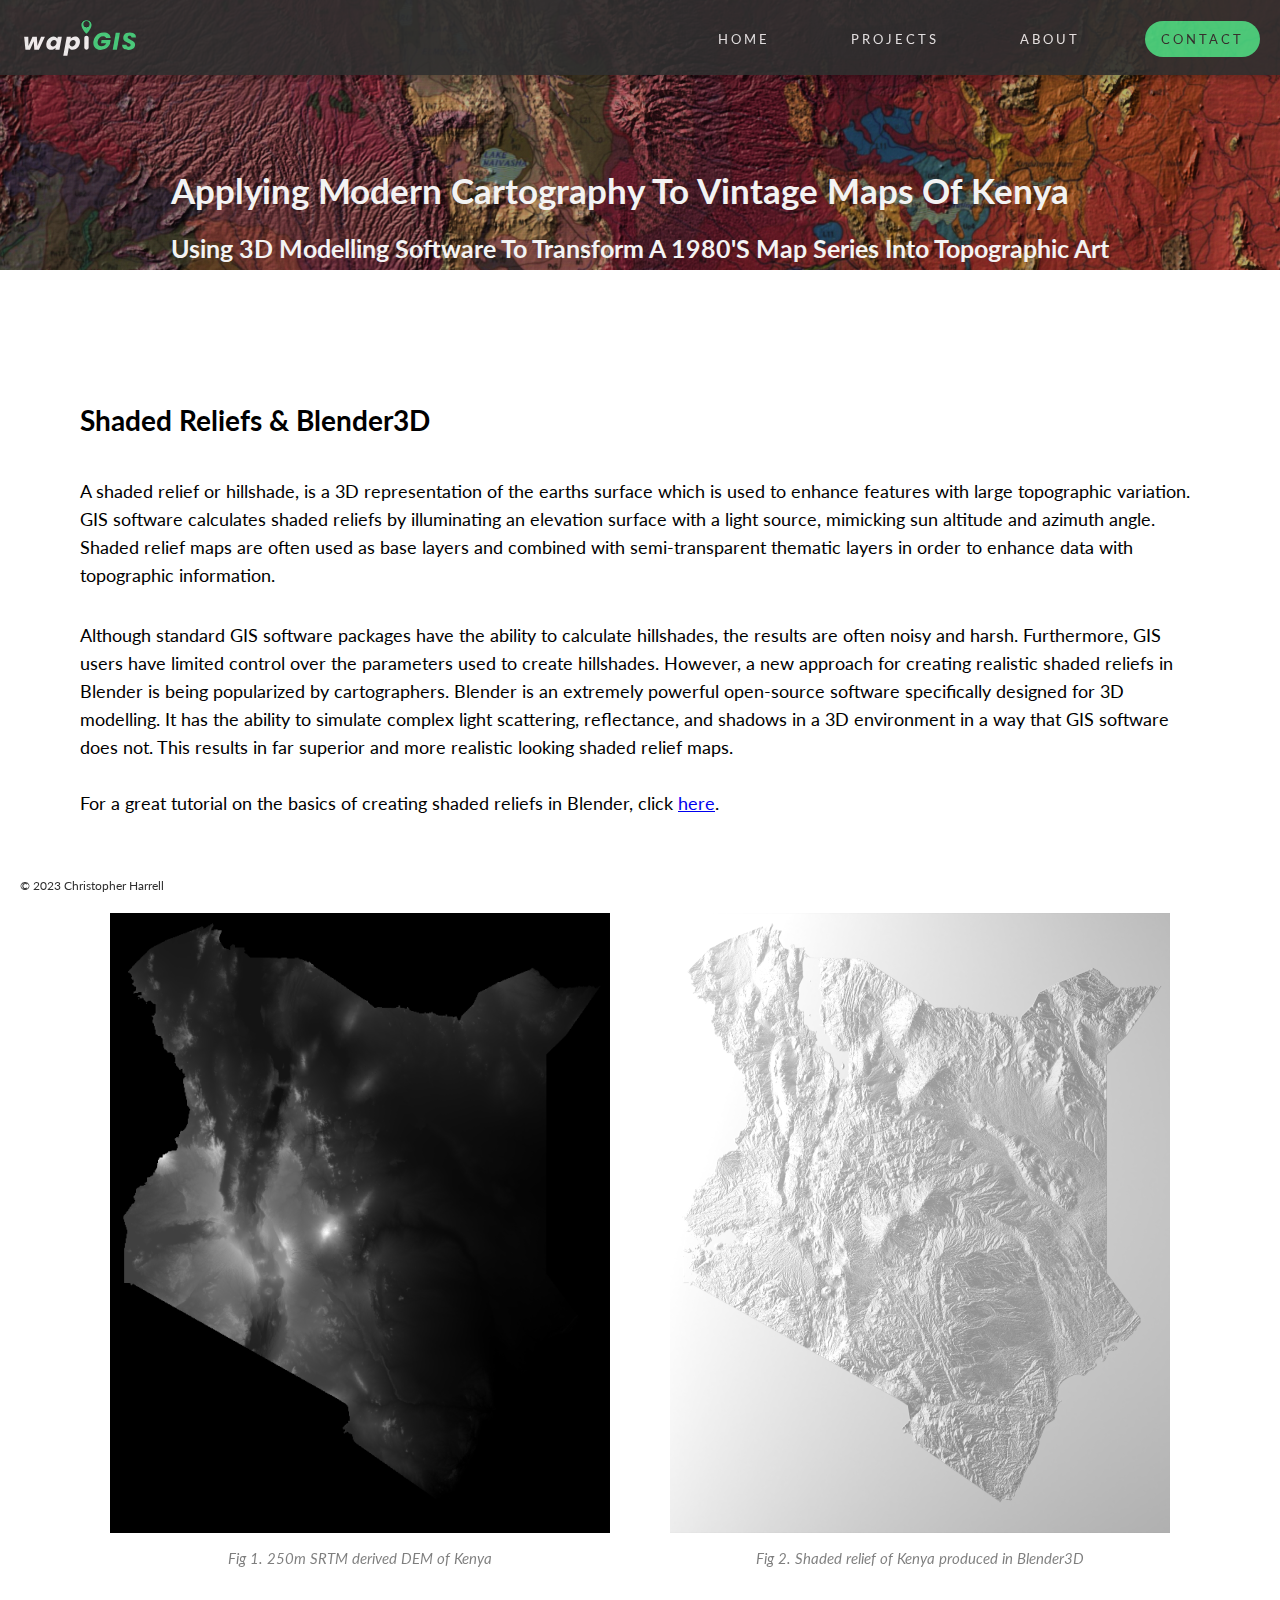
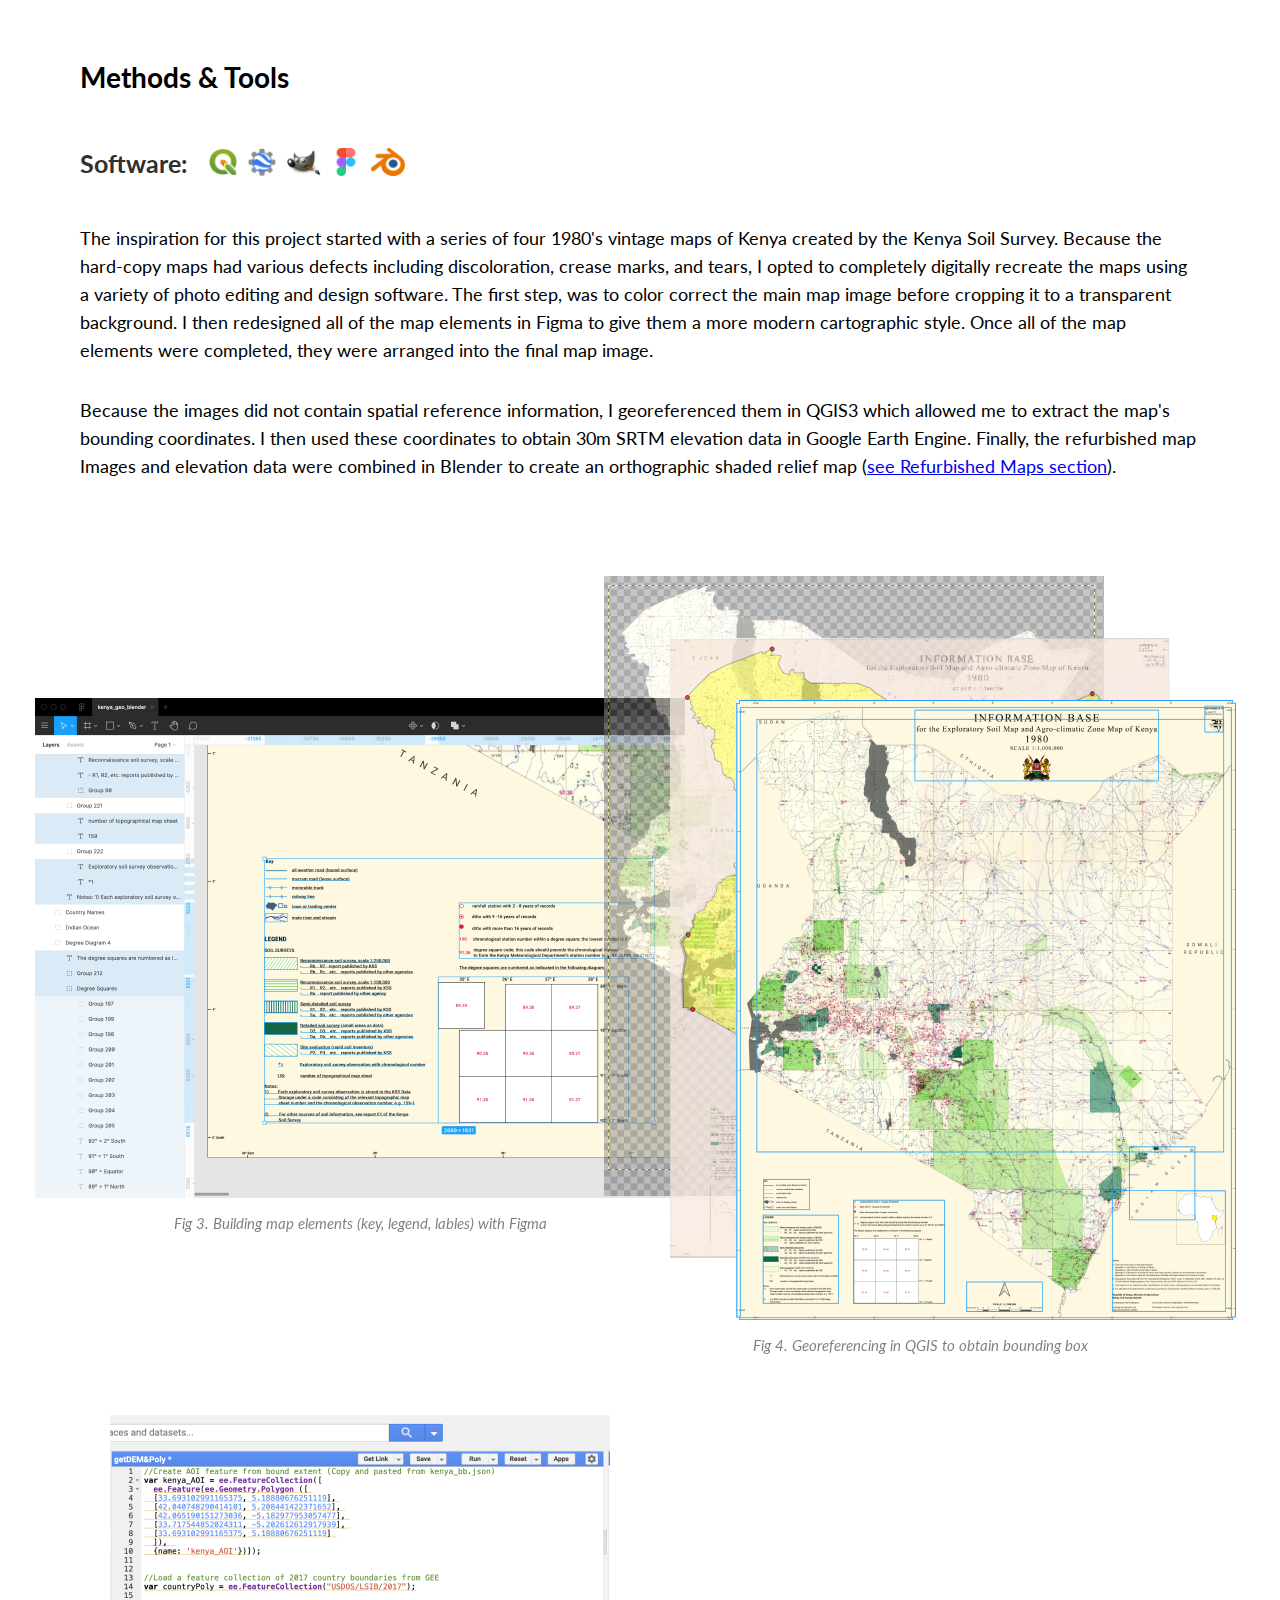
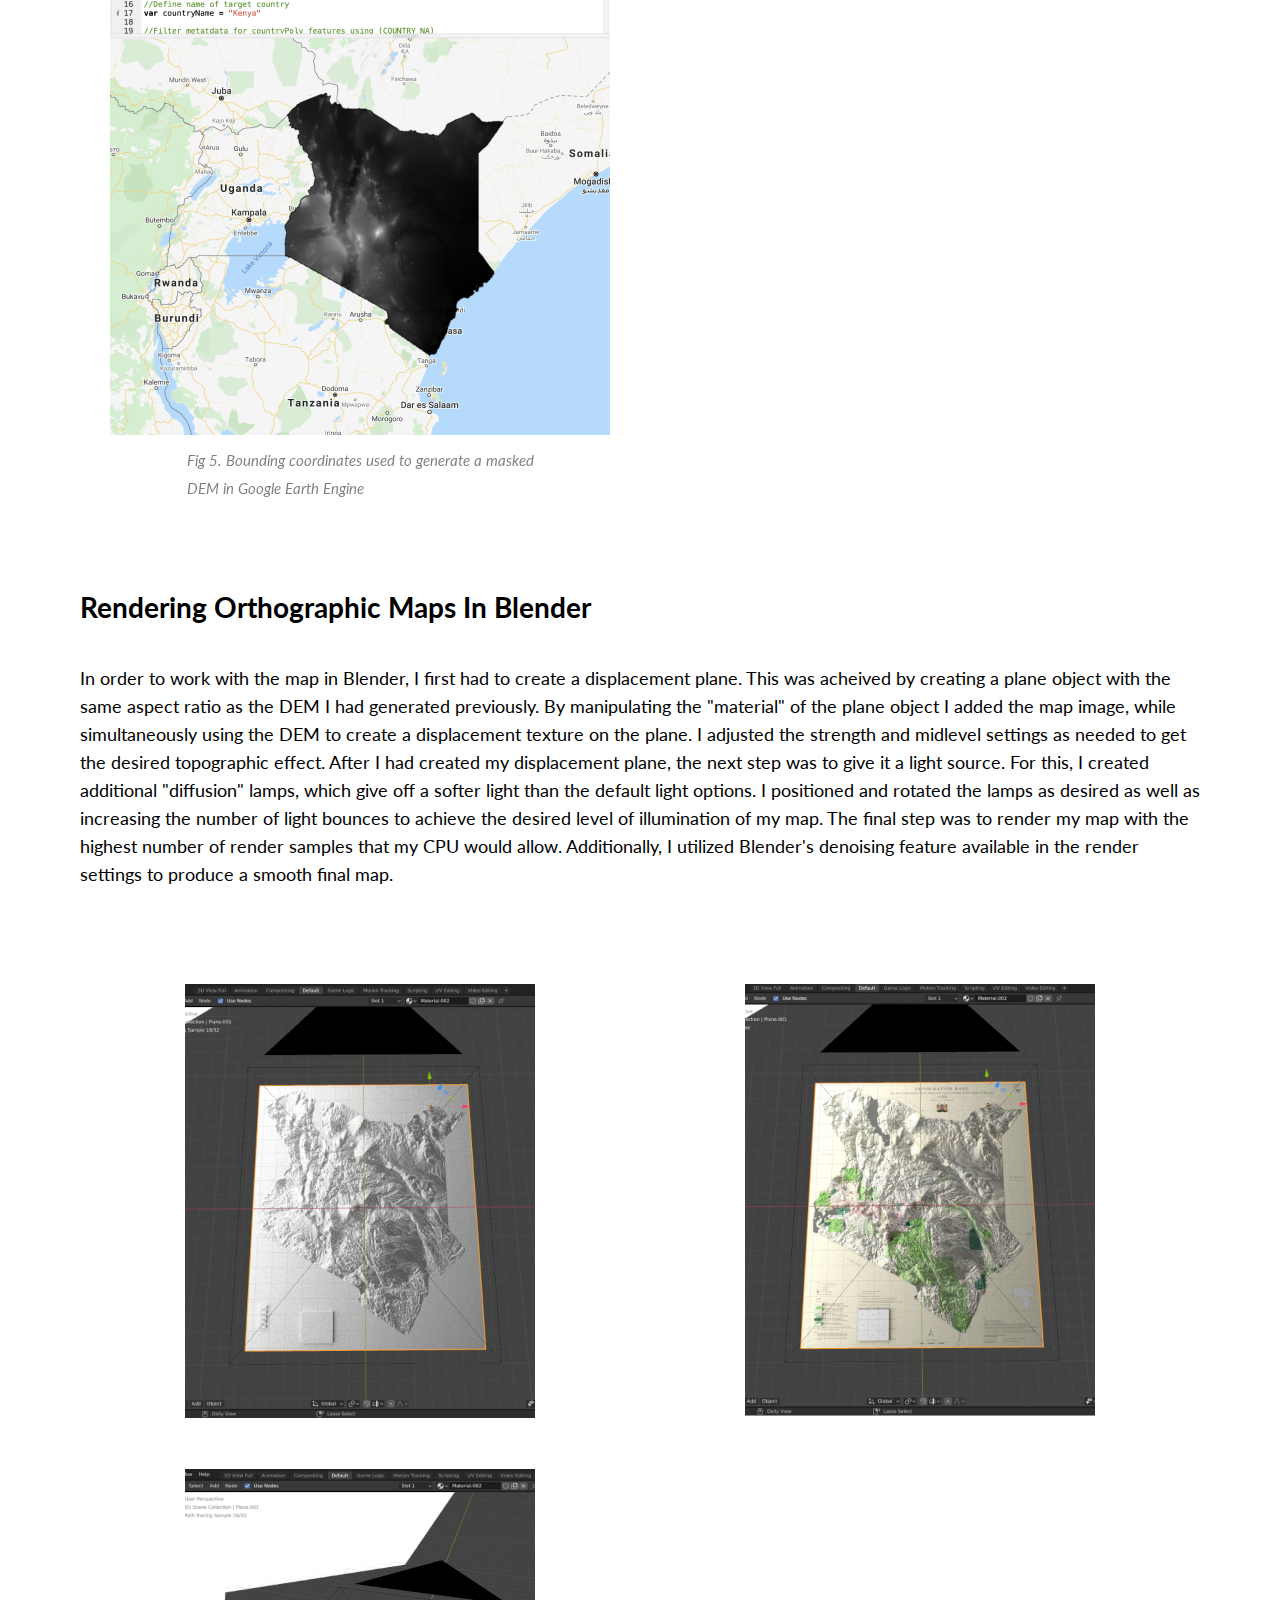
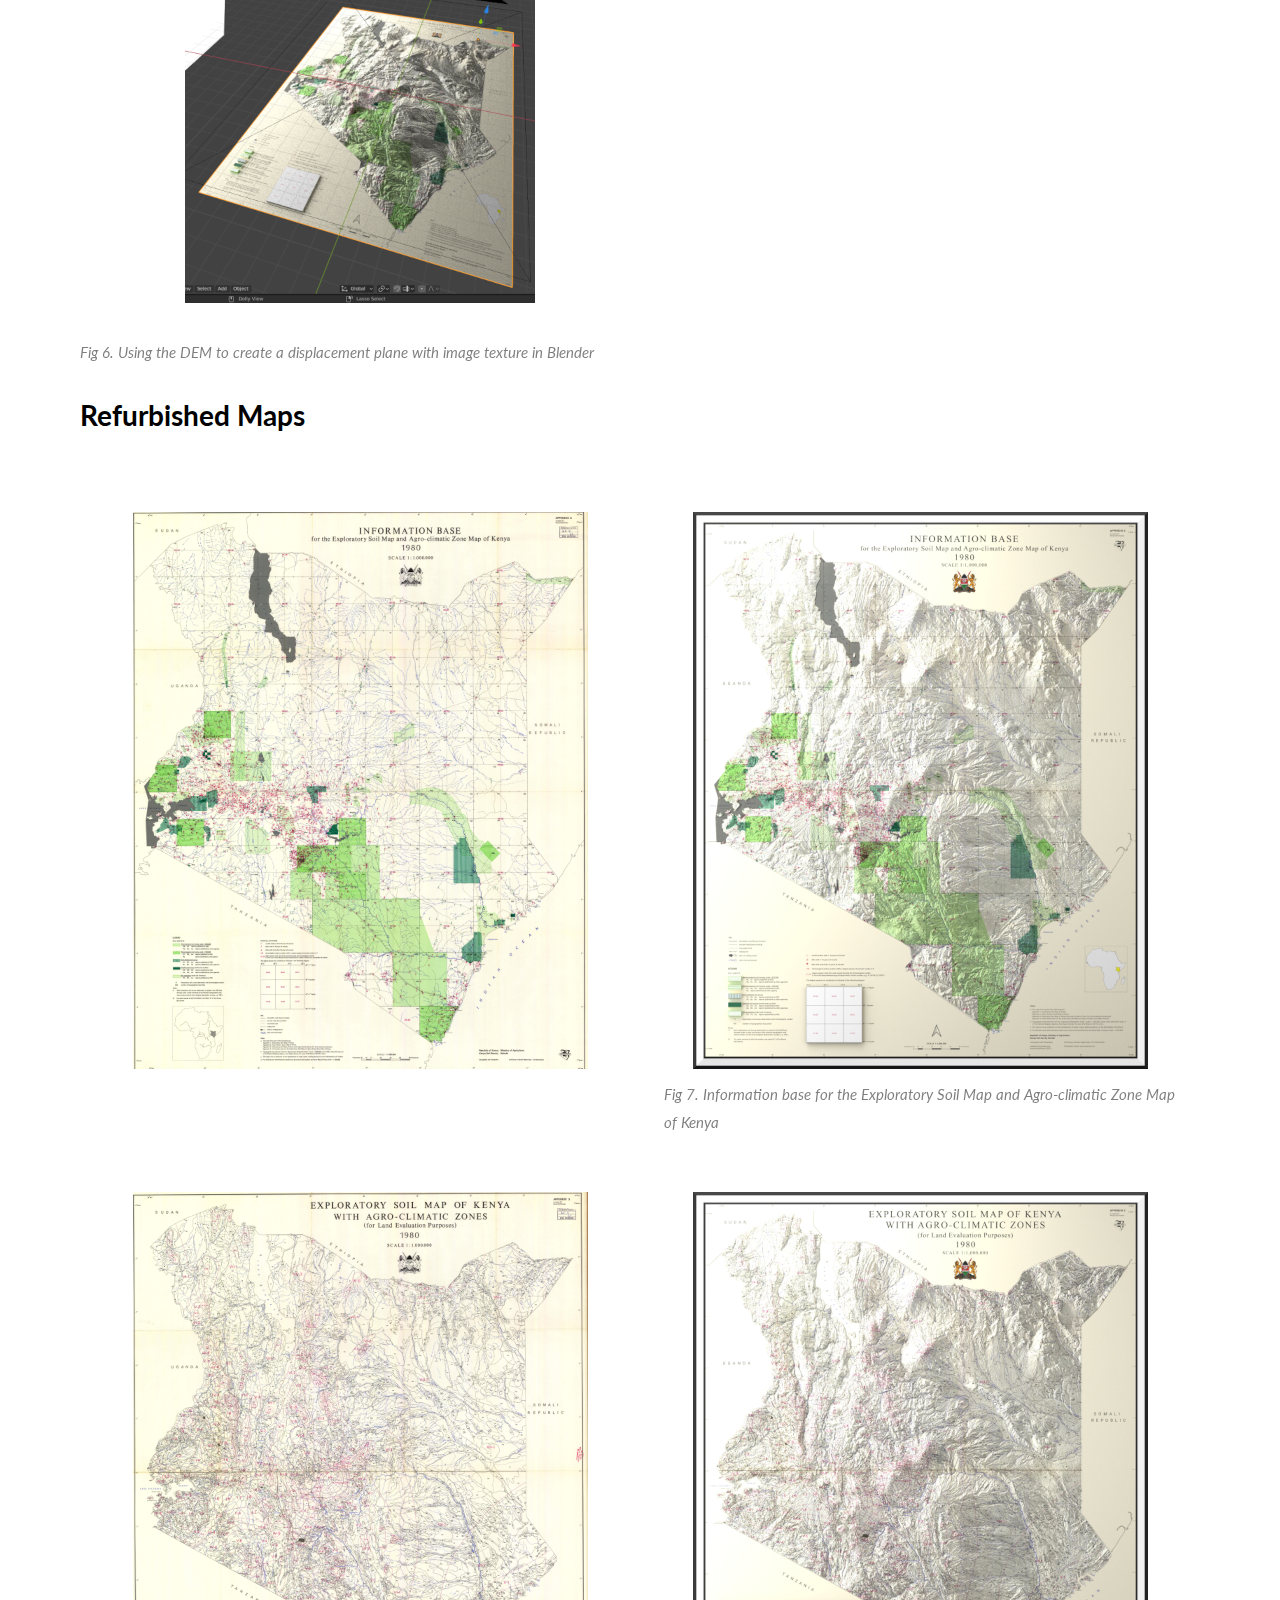
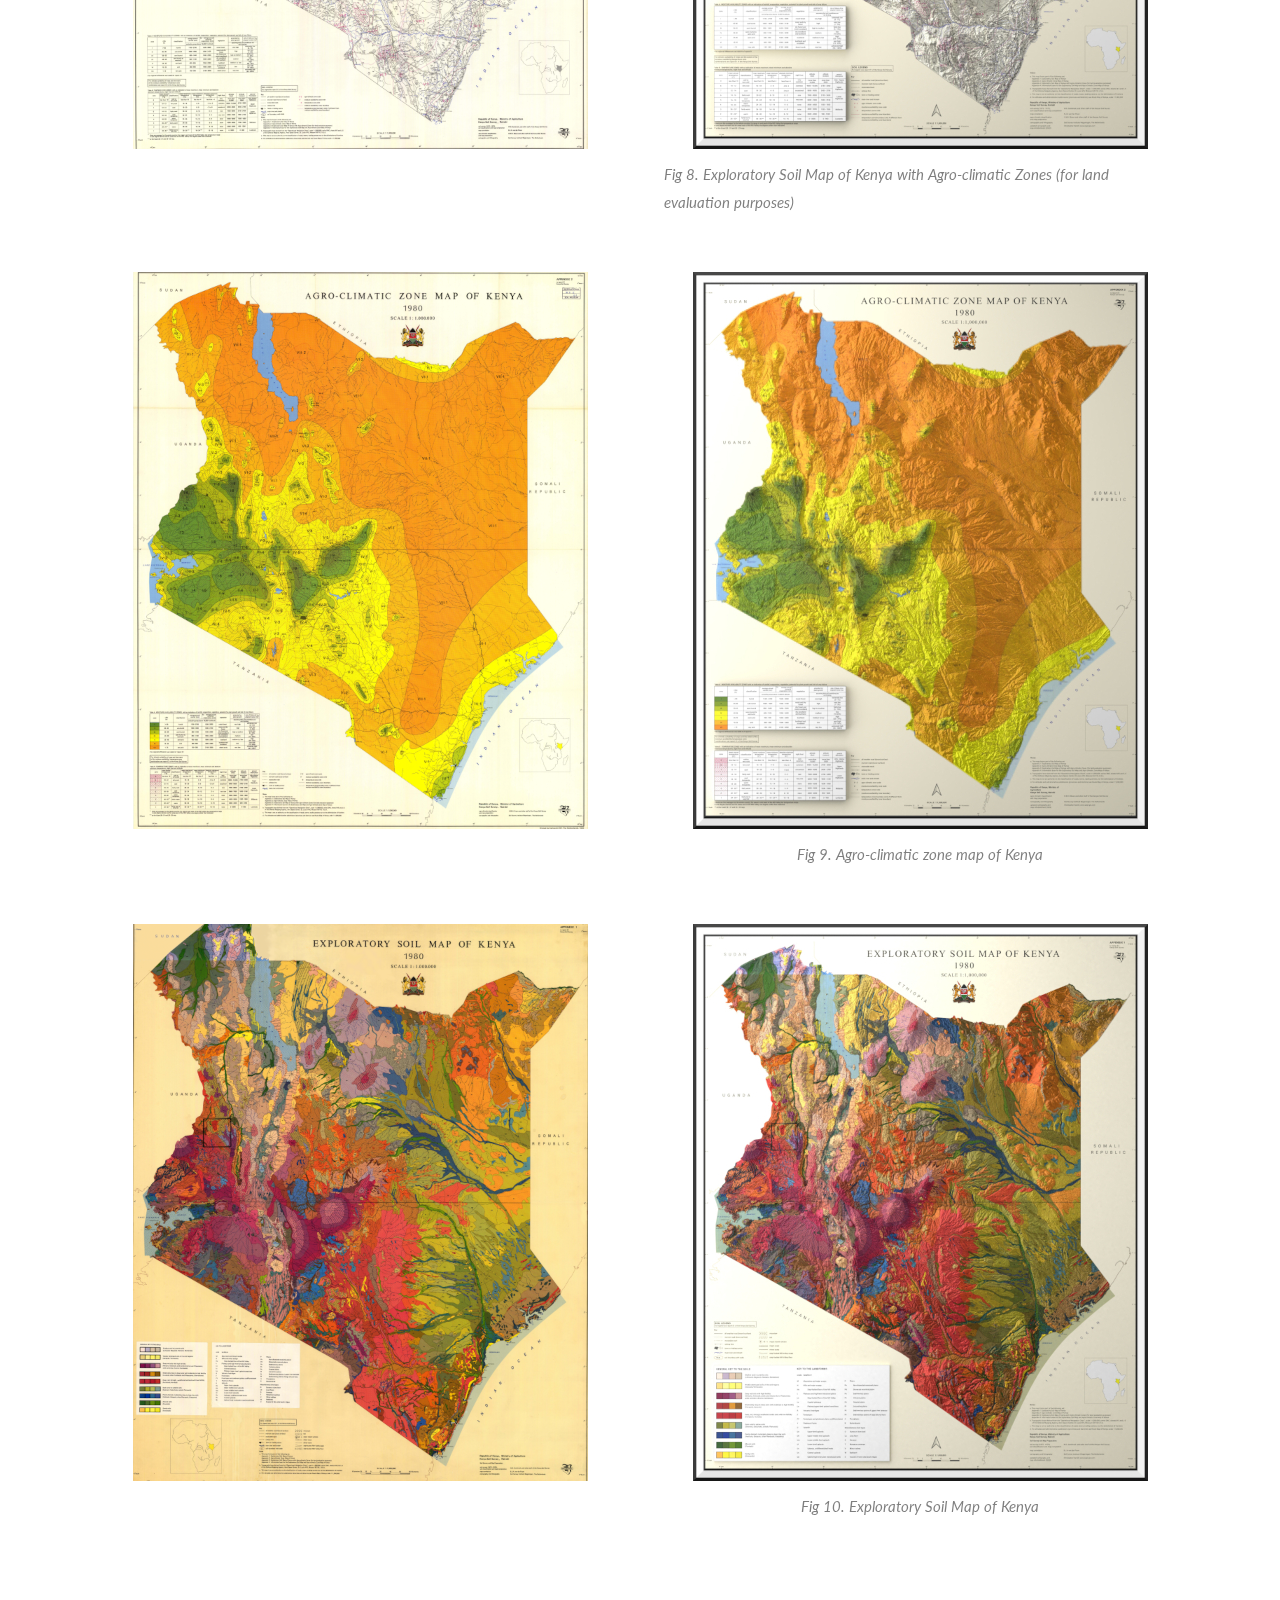
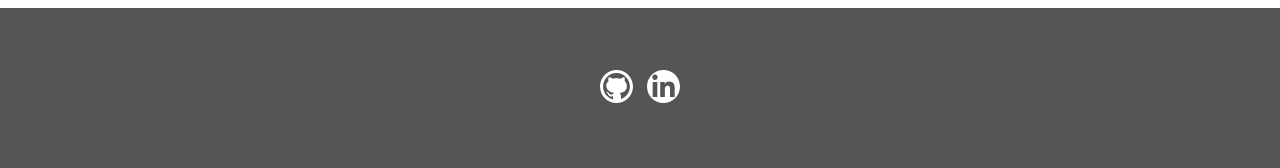
<file: HTML/kenya_carto.html>
<!DOCTYPE html>
<html lang="en">
<head>
    <meta charset="UTF-8">
    <meta name="viewport" content="width=device-width, initial-scale=1.0">
    <meta http-equiv="X-UA-Compatible" content="ie=edge" />
    <title>Kenya Cartography</title>
    <link rel="icon" href="../Images/Logo/location_pin.svg" type="image/icon" type="wapi-icon">
    <link href="https://fonts.googleapis.com/css?family=Lato&family=Montserrat&family=Poppins" rel="stylesheet"/>
    <link rel="stylesheet" href="../CSS/kenya_carto_style.css"/>
</head>
<body>
    <div id="nav-wrapper"><!--Navbar-->
        <nav id="navbar" class="page-container">
            <a href="../index.html#home" class="logo-wrapper"><!--Logo-->
                <img
                    src="/Images/Logo/wapi-logo.svg"
                    alt="desktop logo"
                    id="logo-desktop"
                />
            </a>
            <div class="nav-links"><!--Nav Links-->
                <div class="nav-link"><div class="nav-link-wrap"><img id="hover-pin" src="/Images/Logo/location_pin.svg" alt="location pin"><a href="../index.html#home">home</a></div></div>
                <div class="nav-link"><div class="nav-link-wrap"><img id="hover-pin" src="/Images/Logo/location_pin.svg" alt="location pin"><a href="../index.html#projects">projects</a></div></div>
                <div class="nav-link"><div class="nav-link-wrap"><img id="hover-pin" src="/Images/Logo/location_pin.svg" alt="location pin"><a href="../index.html#about-me">about</a></div></div>
                <div class="nav-link"><div class="nav-link-wrap"><img id="hover-pin" src="/Images/Logo/location_pin.svg" alt="location pin"><a id="contact-link" href="../index.html#contact">contact</a></div></div>       
            </div>
            <!--Mobile Burger-->
            <div class="menu-btn">
                <div class="menu-btn_burger"></div>
            </div>
        </nav>
    </div>

    <div class="hero-image"></div>

    <section class="main page-container"><!--Main Page Content-->
        <main class="main-grid">
            <div class="titles">
                <h1 class="page-title">applying modern cartography to vintage maps of kenya</h1>
                <h2 class="subtitle">using 3D modelling software to transform a 1980's map series into topographic art</h2>
            </div>
            <div class="main-content page-container">
                <div class="main-text">
                    <div id="intro" class="section section1">
                        <h2 class="s1 header">shaded reliefs & blender3D</h2>
                        <p>A shaded relief or hillshade, is a 3D representation of the earths surface which is used to enhance features with 
                            large topographic variation. GIS software calculates shaded reliefs by illuminating an elevation surface with a 
                            light source, mimicking sun altitude and azimuth angle. Shaded relief maps are often used as base layers and 
                            combined with semi-transparent thematic layers in order to enhance data with topographic information. </p>
                            
                        <p>Although standard GIS software packages have the ability to calculate hillshades, the results are often noisy and harsh.
                            Furthermore, GIS users have limited control over the parameters used to create hillshades. However, a new approach for creating
                            realistic shaded reliefs in Blender is being popularized by cartographers. Blender is an extremely powerful open-source software 
                            specifically designed for 3D modelling. It has the ability to simulate complex light scattering, reflectance, and shadows in 
                            a 3D environment in a way that GIS software does not. This results in far superior and more realistic looking shaded relief maps. 
                            <br><br> 
                            For a great tutorial on the basics of creating shaded reliefs in Blender, click 
                            <a href="https://somethingaboutmaps.wordpress.com/2017/11/16/creating-shaded-relief-in-blender/">here</a>.</p>

                        <div class="figures">
                            <div class="figure">
                                <picture class="dem">
                                    <source media="(min-width:1280px)" srcset="/Images/Projects/Kenya_topographicMaps/kenya_250DEM_lg.png">
                                    <source media="(min-width:768px)" srcset="/Images/Projects/Kenya_topographicMaps/kenya_250DEM_med.png">
                                    <source media="(min-width:375px)" srcset="/Images/Projects/Kenya_topographicMaps/kenya_250DEM_sm.png">
                                    <img src="/Images/Projects/Kenya_topographicMaps/kenya_250DEM_sm.png" alt="">
                                </picture>
                                <p class="fig-caption">Fig 1. 250m SRTM derived DEM of Kenya</p>
                            </div>
                            <div class="figure">
                                <picture class="dem">
                                    <source media="(min-width:1280px)" srcset="/Images/Projects/Kenya_topographicMaps/kenya_250DEM_render_lg.png">
                                    <source media="(min-width:768px)" srcset="/Images/Projects/Kenya_topographicMaps/kenya_250DEM_render_med.png">
                                    <source media="(min-width:375px)" srcset="/Images/Projects/Kenya_topographicMaps/kenya_250DEM_render_sm.png">
                                    <img src="/Images/Projects/Kenya_topographicMaps/kenya_250DEM_render_sm.png" alt="">
                                </picture>
                                <p class="fig-caption">Fig 2. Shaded relief of Kenya produced in Blender3D</p>
                            </div>
                        </div>
                    </div>

                    <div id="methods" class="section section2">
                        <h2 class="s2 header">methods & tools</h2>
                        <div class="software">
                            <h2 class="subheader">software:</h2>
                            <div class="icons">
                                <a href="https://www.qgis.org/en/site/"><img src="../Images/Icons/qgis3-logo.png" alt="qgis3-logo" class="qgis"></a>
                                <a href="https://earthengine.google.com/"><img src="../Images/Icons/GEE-icon.png" alt="GEE-logo" class="gee"></a>
                                <a href="https://www.gimp.org/"><img src="../Images/Icons/gimp-logo.png" alt="gimp-logo" class="gimp"></a>
                                <a href="https://www.figma.com/"><img src="../Images/Icons/figma-logo.png" alt="figma-logo" class="figma"></a>
                                <a href="https://www.blender.org/"><img src="../Images/Icons/blender-logo.png" alt="blender-logo" class="blender"></a> 
                            </div>
                        </div>
                        <p>The inspiration for this project started with a series of four 1980's vintage maps of Kenya created by the Kenya Soil Survey.
                            Because the hard-copy maps had various defects including discoloration, crease marks, and tears, I opted to completely digitally recreate
                            the maps using a variety of photo editing and design software. The first step, was to color correct the main map image before cropping 
                            it to a transparent background. I then redesigned all of the map elements in Figma to give them a more modern cartographic style. 
                            Once all of the map elements were completed, they were arranged into the final map image.  
                        </p>
                        <p> 
                            Because the images did not contain spatial reference information, I georeferenced them in QGIS3 which allowed me to extract the 
                            map's bounding coordinates. I then used these coordinates to obtain 30m SRTM elevation data in Google Earth Engine. 
                            Finally, the refurbished map Images and elevation data were combined in Blender to create an orthographic shaded relief map
                            (<a href="#refurb_maps">see Refurbished Maps section</a>).
                        </p>

                        <div class="figures">
                            <div class="figure">
                                <picture class="method">
                                    <source media="(min-width:1280px)" srcset="/Images/Projects/Kenya_topographicMaps/map_elements2_lg.png">
                                    <source media="(min-width:768px)" srcset="/Images/Projects/Kenya_topographicMaps/map_elements2_med.png">
                                    <source media="(min-width:375px)" srcset="/Images/Projects/Kenya_topographicMaps/map_elements2_sm.png">
                                    <img src="/Images/Projects/Kenya_topographicMaps/map_elements2_sm.png" alt="">
                                </picture>
                                <p class="fig-caption">Fig 3. Building map elements (key, legend, lables) with Figma</p>
                            </div>
                            <div class="figure">
                                <picture class="method">
                                    <source media="(min-width:1280px)" srcset="/Images/Projects/Kenya_topographicMaps/mapRefurb_workflow_lg.png">
                                    <source media="(min-width:768px)" srcset="/Images/Projects/Kenya_topographicMaps/mapRefurb_workflow_med.png">
                                    <source media="(min-width:375px)" srcset="/Images/Projects/Kenya_topographicMaps/mapRefurb_workflow_sm.png">
                                    <img src="/Images/Projects/Kenya_topographicMaps/mapRefurb_workflow_sm.png" alt="">
                                </picture>
                                <p class="fig-caption">Fig 4. Georeferencing in QGIS to obtain bounding box</p>
                            </div>
                            <div class="figure">
                                <picture class="method">
                                    <source media="(min-width:1280px)" srcset="/Images/Projects/Kenya_topographicMaps/kenya_GEE_DEM_lg.png">
                                    <source media="(min-width:768px)" srcset="/Images/Projects/Kenya_topographicMaps/kenya_GEE_DEM_med.png">
                                    <source media="(min-width:375px)" srcset="/Images/Projects/Kenya_topographicMaps/kenya_GEE_DEM_sm.png">
                                    <img src="/Images/Projects/Kenya_topographicMaps/kenya_GEE_DEM_sm.png" alt="">
                                </picture>
                                <p class="fig-caption">Fig 5. Bounding coordinates used to generate a masked <br> DEM in Google Earth Engine</p>
                            </div>
                        </div>
                    </div>

                    <div id="rendering" class="section section3">
                        <h2 class="s3 header">rendering orthographic maps in blender</h2>
                        <p>In order to work with the map in Blender, I first had to create a displacement plane. This was acheived by  
                            creating a plane object with the same aspect ratio as the DEM I had generated previously. By manipulating
                            the "material" of the plane object I added the map image, while simultaneously using the DEM to create a 
                            displacement texture on the plane. I adjusted the strength and midlevel settings as needed to get the desired 
                            topographic effect.

                            After I had created my displacement plane, the next step was to give it a light source. For this, I created additional
                            "diffusion" lamps, which give off a softer light than the default light options. I positioned and rotated the lamps as desired 
                            as well as increasing the number of light bounces to achieve the desired level of illumination of my map.
                            
                            The final step was to render my map with the highest number of render samples that my CPU would allow. Additionally,
                            I utilized Blender's denoising feature available in the render settings to produce a smooth final map. 
                        </p>

                        <div class="figures">
                            <div class="figure">
                                <picture>
                                    <source media="(min-width:1280px)" srcset="/Images/Projects/Kenya_topographicMaps/kenya_DEM_blender_med.png">
                                    <source media="(min-width:768px)" srcset="/Images/Projects/Kenya_topographicMaps/kenya_DEM_blender_med.png">
                                    <source media="(min-width:375px)" srcset="/Images/Projects/Kenya_topographicMaps/kenya_DEM_blender_sm.png">
                                    <img src="/Images/Projects/Kenya_topographicMaps/kenya_DEM_blender_sm.png" alt="">
                                </picture>
                            </div>
                            <div class="figure">
                                <picture>
                                    <source media="(min-width:1280px)" srcset="/Images/Projects/Kenya_topographicMaps/kenya_ortho_blender_med.png">
                                    <source media="(min-width:768px)" srcset="/Images/Projects/Kenya_topographicMaps/kenya_ortho_blender_med.png">
                                    <source media="(min-width:375px)" srcset="/Images/Projects/Kenya_topographicMaps/kenya_ortho_blender_sm.png">
                                    <img src="/Images/Projects/Kenya_topographicMaps/kenya_ortho_blender_sm.png" alt="">
                                </picture>
                            </div>
                            <div class="figure">
                                <picture>
                                    <source media="(min-width:1280px)" srcset="/Images/Projects/Kenya_topographicMaps/kenya_oblique_blender_med.png">
                                    <source media="(min-width:768px)" srcset="/Images/Projects/Kenya_topographicMaps/kenya_oblique_blender_med.png">
                                    <source media="(min-width:375px)" srcset="/Images/Projects/Kenya_topographicMaps/kenya_oblique_blender_sm.png">
                                    <img src="/Images/Projects/Kenya_topographicMaps/kenya_oblique_blender_sm.png" alt="">
                                </picture>
                            </div>
                        </div>
                        <p class="fig-caption">Fig 6. Using the DEM to create a displacement plane with image texture in Blender </p>
                    </div>

                    <div id="refurb_maps" class="section section4">
                        <h2 class="s4 header">Refurbished Maps</h2>
                        <div class="figures">
                            <div class="figure">
                                <picture>
                                    <source media="(min-width:1280px)" srcset="/Images/Projects/Kenya_topographicMaps/kenya_infoBase_1980_orig_med.png">
                                    <source media="(min-width:768px)" srcset="/Images/Projects/Kenya_topographicMaps/kenya_infoBase_1980_orig_med.png">
                                    <source media="(min-width:375px)" srcset="/Images/Projects/Kenya_topographicMaps/kenya_infoBase_1980_orig_sm.png">
                                    <img src="/Images/Projects/Kenya_topographicMaps/kenya_infoBase_1980_orig_sm.png" alt="">
                                </picture>
                            </div>
                            <div class="figure">
                                <picture>
                                    <source media="(min-width:1280px)" srcset="/Images/Projects/Kenya_topographicMaps/kenya_infoBase_1980_med.jpg">
                                    <source media="(min-width:768px)" srcset="/Images/Projects/Kenya_topographicMaps/kenya_infoBase_1980_med.jpg">
                                    <source media="(min-width:375px)" srcset="/Images/Projects/Kenya_topographicMaps/kenya_infoBase_1980_sm.jpg">
                                    <img src="/Images/Projects/Kenya_topographicMaps/kenya_infoBase_1980_sm.jpg" alt="">
                                </picture>
                                <p class="fig-caption">Fig 7. Information base for the Exploratory Soil Map and Agro-climatic Zone Map of Kenya</p>
                            </div>
                            <div class="figure">
                                <picture>
                                    <source media="(min-width:1280px)" srcset="/Images/Projects/Kenya_topographicMaps/kenya_agSoils_1980_orig_med.png">
                                    <source media="(min-width:768px)" srcset="/Images/Projects/Kenya_topographicMaps/kenya_agSoils_1980_orig_med.png">
                                    <source media="(min-width:375px)" srcset="/Images/Projects/Kenya_topographicMaps/kenya_agSoils_1980_orig_sm.png">
                                    <img src="/Images/Projects/Kenya_topographicMaps/kenya_agSoils_1980_orig_sm.png" alt="">
                                </picture>
                            </div>
                            <div class="figure">
                                <picture>
                                    <source media="(min-width:1280px)" srcset="/Images/Projects/Kenya_topographicMaps/kenya_agSoils_1980_med.jpg">
                                    <source media="(min-width:768px)" srcset="/Images/Projects/Kenya_topographicMaps/kenya_agSoils_1980_med.jpg">
                                    <source media="(min-width:375px)" srcset="/Images/Projects/Kenya_topographicMaps/kenya_agSoils_1980_sm.jpg">
                                    <img src="/Images/Projects/Kenya_topographicMaps/kenya_agSoils_1980_sm.jpg" alt="">
                                </picture>
                                <p class="fig-caption">Fig 8. Exploratory Soil Map of Kenya with Agro-climatic Zones (for land evaluation purposes)</p>
                            </div>
                            <div class="figure">
                                <picture>
                                    <source media="(min-width:1280px)" srcset="/Images/Projects/Kenya_topographicMaps/kenya_agZones_1980_orig_med.png">
                                    <source media="(min-width:768px)" srcset="/Images/Projects/Kenya_topographicMaps/kenya_agZones_1980_orig_med.png">
                                    <source media="(min-width:375px)" srcset="/Images/Projects/Kenya_topographicMaps/kenya_agZones_1980_orig_sm.png">
                                    <img src="/Images/Projects/Kenya_topographicMaps/kenya_agZones_1980_orig_sm.png" alt="">
                                </picture>

                            </div>
                            <div class="figure">
                                <picture class="method">
                                    <source media="(min-width:1280px)" srcset="/Images/Projects/Kenya_topographicMaps/kenya_agZones_1980_med.jpg">
                                    <source media="(min-width:768px)" srcset="/Images/Projects/Kenya_topographicMaps/kenya_agZones_1980_med.jpg">
                                    <source media="(min-width:375px)" srcset="/Images/Projects/Kenya_topographicMaps/kenya_agZones_1980_sm.jpg">
                                    <img src="/Images/Projects/Kenya_topographicMaps/kenya_agZones_1980_sm.jpg" alt="">
                                </picture>
                                <p class="fig-caption">Fig 9. Agro-climatic zone map of Kenya</p>
                            </div>
                            <div class="figure">
                                <picture class="method">
                                    <source media="(min-width:1280px)" srcset="/Images/Projects/Kenya_topographicMaps/kenya_soils_1980_orig_med.png">
                                    <source media="(min-width:768px)" srcset="/Images/Projects/Kenya_topographicMaps/kenya_soils_1980_orig_med.png">
                                    <source media="(min-width:375px)" srcset="/Images/Projects/Kenya_topographicMaps/kenya_soils_1980_orig_sm.png">
                                    <img src="/Images/Projects/Kenya_topographicMaps/kenya_soils_1980_orig_sm.png" alt="">
                                </picture>
                            </div>
                            <div class="figure">
                                <picture class="method">
                                    <source media="(min-width:1280px)" srcset="/Images/Projects/Kenya_topographicMaps/kenya_soils_1980_med.jpg">
                                    <source media="(min-width:768px)" srcset="/Images/Projects/Kenya_topographicMaps/kenya_soils_1980_med.jpg">
                                    <source media="(min-width:375px)" srcset="/Images/Projects/Kenya_topographicMaps/kenya_soils_1980_sm.jpg">
                                    <img src="/Images/Projects/Kenya_topographicMaps/kenya_soils_1980_sm.jpg" alt="">
                                </picture>
                                <p class="fig-caption">Fig 10. Exploratory Soil Map of Kenya</p>
                            </div>
                        </div>
                    </div>
                </div>
            </div>
        </main>
    </section>

    <div class="footer-banner"><!--Footer-->
        <div class="contact-links">
            <!--Github Link-->
            <a href="https://github.com/harrellgis" class="github">
                <img
                class="contact github-svg"
                src="../Images/Icons/github-logo_white.svg"
                alt="github logo"
                />
            </a>
            <!--Linkedin link-->
            <a href="https://www.linkedin.com/in/christopher-harrell-0514a4132/" class="linkedin">
                <img
                class="contact linkedin-svg"
                src="../Images/Icons/linkedin-logo_white.svg"
                alt="linkedin logo"/>
            </a>
        </div>
    </div>

    <div class="footer-wrapper">
        <footer class="footer page-container">
            <p class="copyright-mark">&copy; 2023 Christopher Harrell</p><!--Copyright Mark-->
        </footer>
    </div>

<!--JS Scripts-->
<script src="/Javascript/nav.js"></script>
<script src="/Javascript/burger.js"></script>
</body>
</html>
</file>
<file: CSS/kenya_carto_style.css>
*,
html {
  box-sizing: border-box;
  margin: 0;
  padding: 0;
  font-family: Lato, sans-serif;
}

.body {
  text-align: center;
  margin: 0;
  padding: 0;
  height: 100%;
  background-color: #f1f3f6;
}

:root {
  --main: #2f2f2f;
  --background-color: #f1f3f6;
  --banner-color: #434343;
  --links: #f3f3f3;
  --links-light: #e4e4e4;
  --accent: #47d881;
  --hover: #1178d8;
  --hover-light: #2784db;
}

.page-container {
  position: relative;
  margin: 0 auto;
  overflow: visible;
  padding-right: 20px;
  padding-left: 20px;
  max-width: 1440px;
}

/* NAVBAR */
#nav-wrapper {
  position: absolute;
  height: 75px;
  width: 100%;
  background-color: var(--main);
  box-shadow: 0px 5px 5px rgba(0, 0, 0, 0.2);
  opacity: 0.9;
  z-index: 2;
  transition: 0.5s;
}

#navbar {
  position: absolute;
  height: 75px;
  top: 0px;
  left: 0px;
  right: 0px;
  display: flex;
  align-items: center;
  justify-content: space-between;
  z-index: 2;
}

.logo-wrapper {
  display: flex;
  height: 55px;
  width: 7.5rem;
  align-items: center;
  justify-content: center;
}

#logo-desktop {
  position: absolute;
  height: 42px;
  width: 80px;
  transform: scale(1.4);
}

.nav-links {
  display: flex;
  height: 55px;
  width: 45%;
  align-items: center;
  justify-content: space-between;
}

.nav-link {
  display: flex;
  align-items: center;
  justify-content: space-between;
}

.nav-link a {
  color: var(--links);
  height: 40px;
  font-size: 13px;
  text-transform: uppercase;
  text-align: center;
  letter-spacing: 3px;
  font-weight: normal;
  text-decoration: none;
  padding: 0.65rem 1rem;
}

#contact-link {
  background-color: var(--accent);
  border-radius: 1.5rem;
  color: var(--main);
}

#contact-link:hover {
  background-color: var(--background-color);
}

/* NAVBAR HOVER_PIN ANIMATION */
#hover-pin {
  height: 0px;
  transition: 0.3s;
}

.nav-link:hover #hover-pin {
  height: 15px;
}

.nav-links :nth-child(4):hover #hover-pin {
  display: none;
}

.nav-link #hover-pin {
  background-color: none;
}

/* NAV BURGER  */
.menu-btn {
  display: flex;
  justify-content: center;
  align-items: center;
  justify-content: space-evenly;
  width: 40px;
  height: 40px;
  cursor: pointer;
  transition: all 0.5s ease-in-out;
  display: none;
}

.menu-btn_burger {
  width: 35px;
  height: 4px;
  background: #fff;
  border-radius: 5px;
  transition: all 0.5s ease-in-out;
}

.menu-btn_burger::before {
  content: "";
  position: absolute;
  width: 35px;
  height: 4px;
  background: #fff;
  border-radius: 5px;
  transition: all 0.5s ease-in-out;
  transform: translateY(-11px);
}

.menu-btn_burger::after {
  content: "";
  position: absolute;
  width: 35px;
  height: 4px;
  background: #fff;
  border-radius: 5px;
  transition: all 0.5s ease-in-out;
  transform: translateY(11px);
}


/* MAIN GRID  */
.main-grid {
  display: grid;
  grid-gap: 0.5rem;
  grid-template-rows: [first] 75px [one] 18rem [two] 1fr [three] 1fr [four] 1fr [five] 1fr [last];
  grid-template-columns: repeat(12, 1fr);
  align-items: center;
  min-height: 90rem;
}

.hero-image {
  position: absolute;
  top: 0px;
  height: 30vh;
  width: 100%;
  z-index: 0;
  background-image: linear-gradient(rgba(0, 0, 0, 0.3), rgba(0, 0, 0, 0.3)), url(/Images/Projects/Kenya_topographicMaps/hero_topo_img.jpg);
  background-position: center;
  background-repeat: no-repeat;
  background-size: cover;
}

.titles {
  grid-area: 2 / 1 / 3 / -1;
  margin: 0 auto;
}

.page-title {
  font-style: normal;
  font-weight: bold;
  font-size: 35px;
  line-height: 42px;
  text-transform: capitalize;
  justify-self: start;
  color: var(--links);
}

.subtitle {
  font-style: normal;
  font-weight: bold;
  font-size: 25px;
  line-height: 42px;
  text-transform: capitalize;
  justify-self: start;
  color: var(--links);
  margin: 1rem 0;
}

.main-content {
  grid-area: 3 / 1 / -1 / -1;
}

.software {
  display: flex;
  flex-direction: row;
  align-items: center;
}

.subheader {
  font-style: normal;
  font-weight: bold;
  text-transform: capitalize;
  color: var(--main);
  margin: 1.5rem 1rem 1.5rem 0;
}

.software .subheader {
  font-size: 25px;
  line-height: 42px;
}

/* SOFTWARE ICONS  */
.icons {
  display: flex;
  flex-direction: row;
  min-width: 13rem;
  justify-content: space-around;
  align-items: center;
}

.icons img {
  height: 28px;
  width: 28px;
}

/* GIMP icon */
.icons a:nth-child(3) img {
  height: 34px;
  width: 34px;
}

/* Blender icon */
.icons a:nth-child(5) img {
  width: 34px;
}

.icons img:hover {
  transform: scale(1.1);
}

/* MAIN TEXT  */
.main-text {
  margin: 1.5rem 0;
}

.main-text h2 {
  font-size: 28px;
}

.main-text p {
  font-family: Lato;
  font-style: normal;
  font-weight: normal;
  font-size: 18px;
  line-height: 28px;
  padding: 1rem 0;
}

.header {
  margin: 1.5rem 0;
  text-transform: capitalize;
}

p.fig-caption {
  font-style: italic;
  opacity: 0.5;
  font-size: 15px;
  padding: 0.5rem 0;
 }

/*************************** SECTION 1 *******************************/

.section1 {
  grid-area: 4 / 1 / 5 / -1;
}

.section1 .figures {
  display: grid;
  justify-items: center;
  align-items: center;
  grid-template-columns: repeat(
    auto-fill,
    minmax(500px, 1fr)
  );
  margin: 3.5rem 0;
}

.figures .figure {
  display: flex;
  flex-direction: column;
  align-items: center;
  padding: 1.5rem;
}

/*************************** SECTION 2 *******************************/
.section2 {
  grid-area: 3 / 1 / 4 / -1;
}

.section2 .figures{
  display: grid;
  justify-items: center;
  align-items: center;
  grid-template-columns: repeat(
    auto-fill,
    minmax(500px, 1fr)
  );
  margin: 3.5rem 0;
}

.section p {
  max-width: 70rem
}

/*************************** SECTION 3 *******************************/

.section3 {
  grid-area: 5 / 1 / 6 / -1;
}

.section3 .figures{
  display: grid;
  justify-items: center;
  grid-template-columns: repeat(
    auto-fill,
    minmax(400px, 1fr)
  );
  margin-top: 3.5rem;
}

.section4 {
  grid-area: 6 / 1 / -1 / -1;
}

/*************************** SECTION 4 *******************************/
.section4 .figures{
  display: grid;
  justify-items: center;
  grid-template-columns: repeat(
    auto-fit,
    minmax(500px, 1fr)
  );
  margin: 3.5rem 0;
}

/* FOOTER */
.footer-banner {
    position: relative;
    top: 0rem;
    width: 100%;
    height: 10rem;
    display: flex;
    flex-direction: row;
    align-items: center;
    justify-content: space-around;
    background-color: var(--banner-color);
    opacity: 0.9;
    z-index: 1;
  }

  .contact-links {
    width: 5rem;
    display: flex;
    flex-direction: row;
    justify-content: space-between;
    z-index: 2;
  }
  
  .contact-links img {
    height: 33px;
    width: 33px;
    margin: 0.3rem 0;
  }
  
  .contact-links img:hover {
    transform: scale(1.1);
  }
  
  .footer-wrapper {
    position: fixed;
    height: 30px;
    bottom: 0rem;
    left: 0rem;
    right: 0px;
    background-color: rgba(255, 255, 255, 0.8);
    z-index: 2;
  }
  
  .footer {
    position: fixed;
    height: 30px;
    left: 0px;
    right: 0px;
    bottom: 0px;
    display: flex;
    justify-content: space-between;
    align-items: center;
  }
  
  .copyright-mark {
    color: var(--main);
    font-size: 12px;
  }

/****************MEDIA QUERIES********************/
/* https://www.smashingmagazine.com/2013/07/simple
-responsive-images-with-css-background-images/ */
@media screen and (max-width: 1250px) {
  /* HOME SECTION  */
  .nav-links {
    width: 65%;
  }
}

@media screen and (max-width: 1000px) {
  /* NAVBAR */
  #nav-wrapper {
    height: 55px;
  }

  #navbar {
    height: 55px;
  }
}

@media screen and (max-width: 840px) {
}

@media screen and (max-width: 768px) {

  /* HOME SECTION  */
  .menu-btn {
    display: flex;
  }

  #nav-wrapper {
    position: fixed;
  }

  .nav-links {
    position: absolute;
    top: 55px;
    right: 0px;
    width: 50%;
    height: 450px;
    display: flex;
    flex-direction: column;
    align-items: center;
    justify-content: space-around;
    transform: translateX(101%);
    background: rgba(255, 255, 255, 1);
    box-shadow: 0px 5px 5px rgba(0, 0, 0, 0.2);
    border-bottom-left-radius: 10px;
    border-bottom-right-radius: 10px;
    transition: transform 0.6s ease-in;
    z-index: 3;
  }

  #contact-link {
    background: none;
  }

  .nav-link a {
    color: var(--main);
    font-size: 15;
    font-weight: 300;
    font-family: "Poppins", sans-serif;
    opacity: 0;
  }

  .nav-link a:hover {
    font-size: 17px;
  }

  .nav-link:hover #hover-pin {
    display: none;
  }

  .section1 .figures {
    grid-template-columns: repeat(auto-fill, minmax(300px, 1fr));
  }

  .section2 .figures{
    grid-template-columns: repeat(auto-fill, minmax(300px, 1fr));
  }

  .section3 .figures{
    grid-template-columns: repeat(auto-fill, minmax(300px, 1fr));
  }
  
  .section4 .figures{
    grid-template-columns: repeat(auto-fill, minmax(300px, 1fr));
  }
}

@media screen and (max-width: 470px) {
  .page-title {
    font-size: 25px;
    line-height: 35px;
    font-weight: bold;

  }
  
  .subtitle {
    font-size: 20px;
    line-height: 25px;
    font-weight: bold;

  }
}


/* NAV TOGGLE */
.nav-active {
    transform: translateX(0%);
}
  
/* LINK FADE ANIMATION */
@keyframes navLinkFade {
  from {
    opacity: 0;
    transform: translateX(50px);
  }
  to {
    opacity: 1;
    transform: translateX(0px);
  }
}
  
/* BURGER ANIMATION */
.menu-btn.open .menu-btn_burger {
  transform: translateX(-50px);
  background: transparent;
}

.menu-btn.open .menu-btn_burger::before {
  transform: rotate(45deg) translate(35px, -35px);
}

.menu-btn.open .menu-btn_burger::after {
  transform: rotate(-45deg) translate(35px, 35px);
}
</file>
